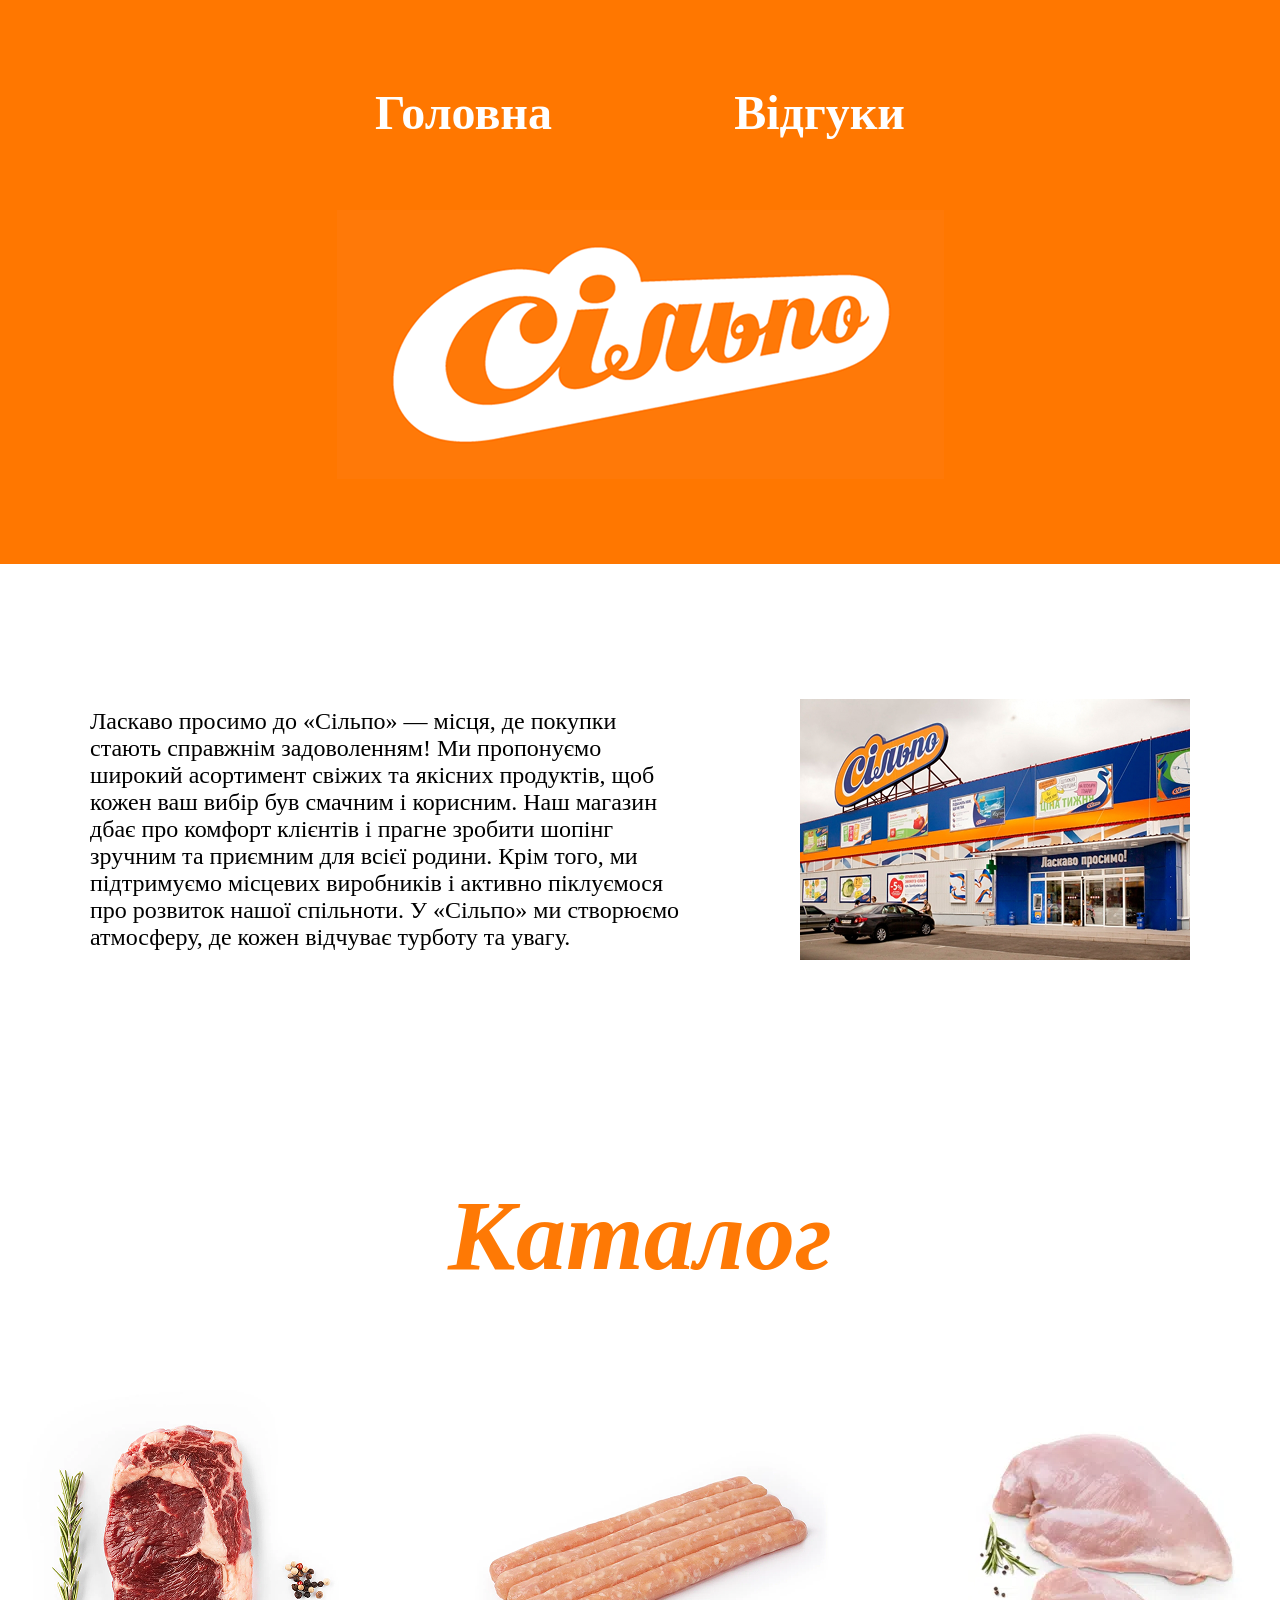
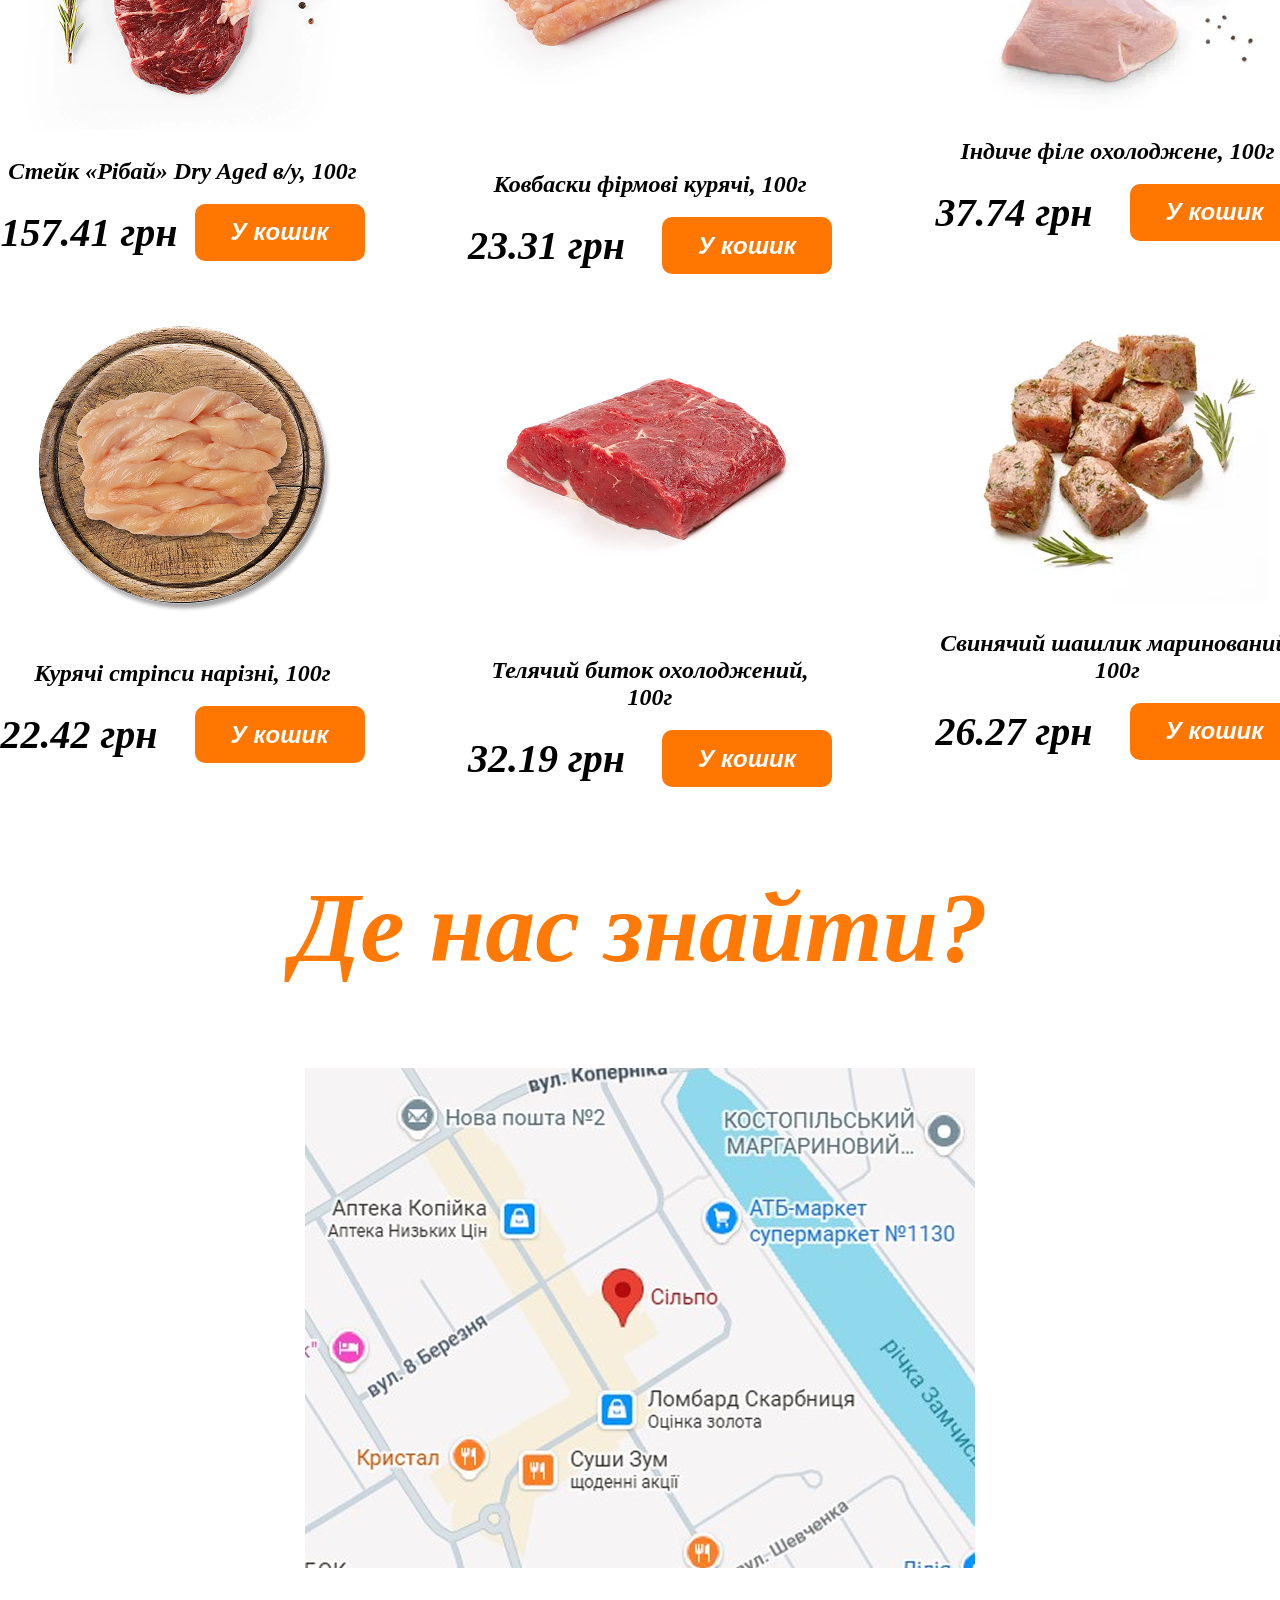
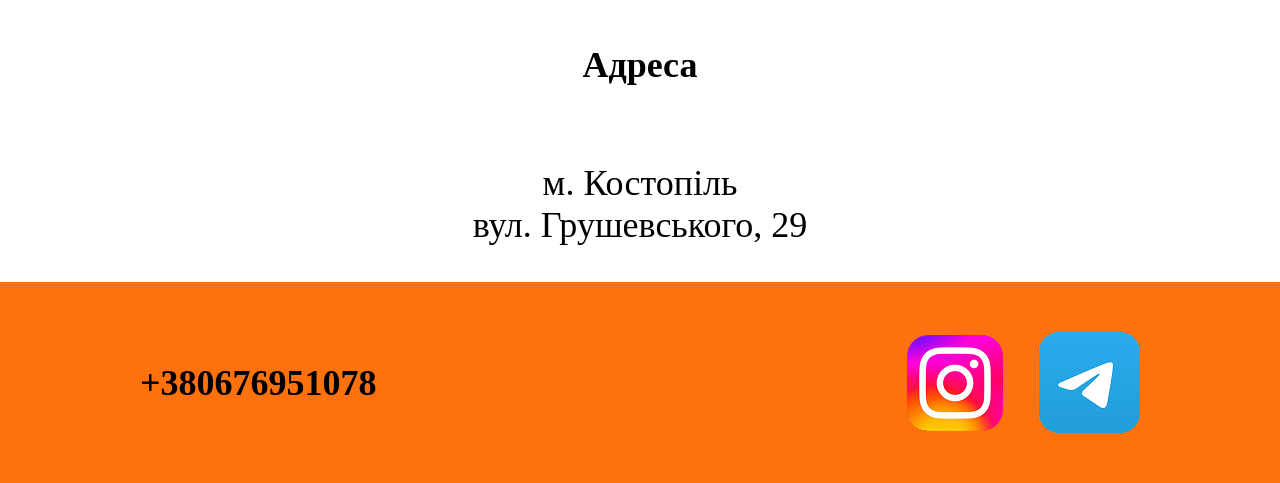
<file: index.html>
<!DOCTYPE html>
<html lang="uk">
<head>
    <meta charset="UTF-8">
    <title>сільпо</title>
    <link rel="stylesheet" href="./style.css">
</head>
<body>
<header>
    <ul>
        <li><a class="menu-item" href="./index.html">Головна</a></li>
        <li><a class="menu-item" href="./vidhuki.html">Відгуки</a></li>
    </ul>
    <img class="header-img" src="./img/image 2.png">
</header>

<main>
    <section class="about">
        <p class="abot-text">
            Ласкаво просимо до «Сільпо» — місця, де покупки стають справжнім задоволенням! Ми пропонуємо широкий асортимент свіжих та якісних продуктів, щоб кожен ваш вибір був смачним і корисним. Наш магазин дбає про комфорт клієнтів і прагне зробити шопінг зручним та приємним для всієї родини. Крім того, ми підтримуємо місцевих виробників і активно піклуємося про розвиток нашої спільноти. У «Сільпо» ми створюємо атмосферу, де кожен відчуває турботу та увагу.
        </p>
        <img src="./img/image 1 (2).png">
    </section>
    <section>
        <h1 class="section-title">Каталог</h1>
        <div class="katalog-line">
            <article>
                <img src="./img/1.png">
                <p class="name">Стейк «Рібай» Dry Aged в/у, 100г</p>
                <div class="buy">
                    <p class="price">157.41 грн</p>
                    <button>У кошик</button>
                </div>
            </article>
            <article>
                <img src="./img/2.png">
                <p class="name">Ковбаски фірмові курячі, 100г</p>
                <div class="buy">
                    <p class="price">23.31 грн</p>
                    <button>У кошик</button>
                </div>
            </article>
            <article>
                <img src="./img/3.png">
                <p class="name">Індиче філе охолоджене, 100г</p>
                <div class="buy">
                    <p class="price">37.74 грн</p>
                    <button>У кошик</button>
                </div>
            </article>
        </div>

        <div class="katalog-line">
            <article>
                <img src="./img/4.png">
                <p class="name">Курячі стріпси нарізні, 100г</p>
                <div class="buy">
                    <p class="price">22.42 грн</p>
                    <button>У кошик</button>
                </div>
            </article>
            <article>
                <img src="./img/5.png">
                <p class="name">Телячий биток охолоджений, 100г</p>
                <div class="buy">
                    <p class="price">32.19 грн</p>
                    <button>У кошик</button>
                </div>
            </article>
            <article>
                <img src="./img/6.png">
                <p class="name">Свинячий шашлик маринований, 100г</p>
                <div class="buy">
                    <p class="price">26.27 грн</p>
                    <button>У кошик</button>
                </div>
            </article>
        </div>
    </section>
    <section>
        <h1 class="section-title">Де нас знайти?</h1>
        <img class="adr-img" src="./img/Rectangle 10.png">
        <h2 class="adr-title">Адреса</h2>
        <p class="adr-text">м. Костопіль<br>
            вул. Грушевського, 29</p>
    </section>
</main>
<footer>
    <div class="pos">
    <a href="tel:+380676951078">+380676951078</a>
    <div class="social">
        <img src="./img/image 9.png">
        <img src="./img/image 10.png">
    </div>
    </div>
</footer>
</body>
</html>
</file>
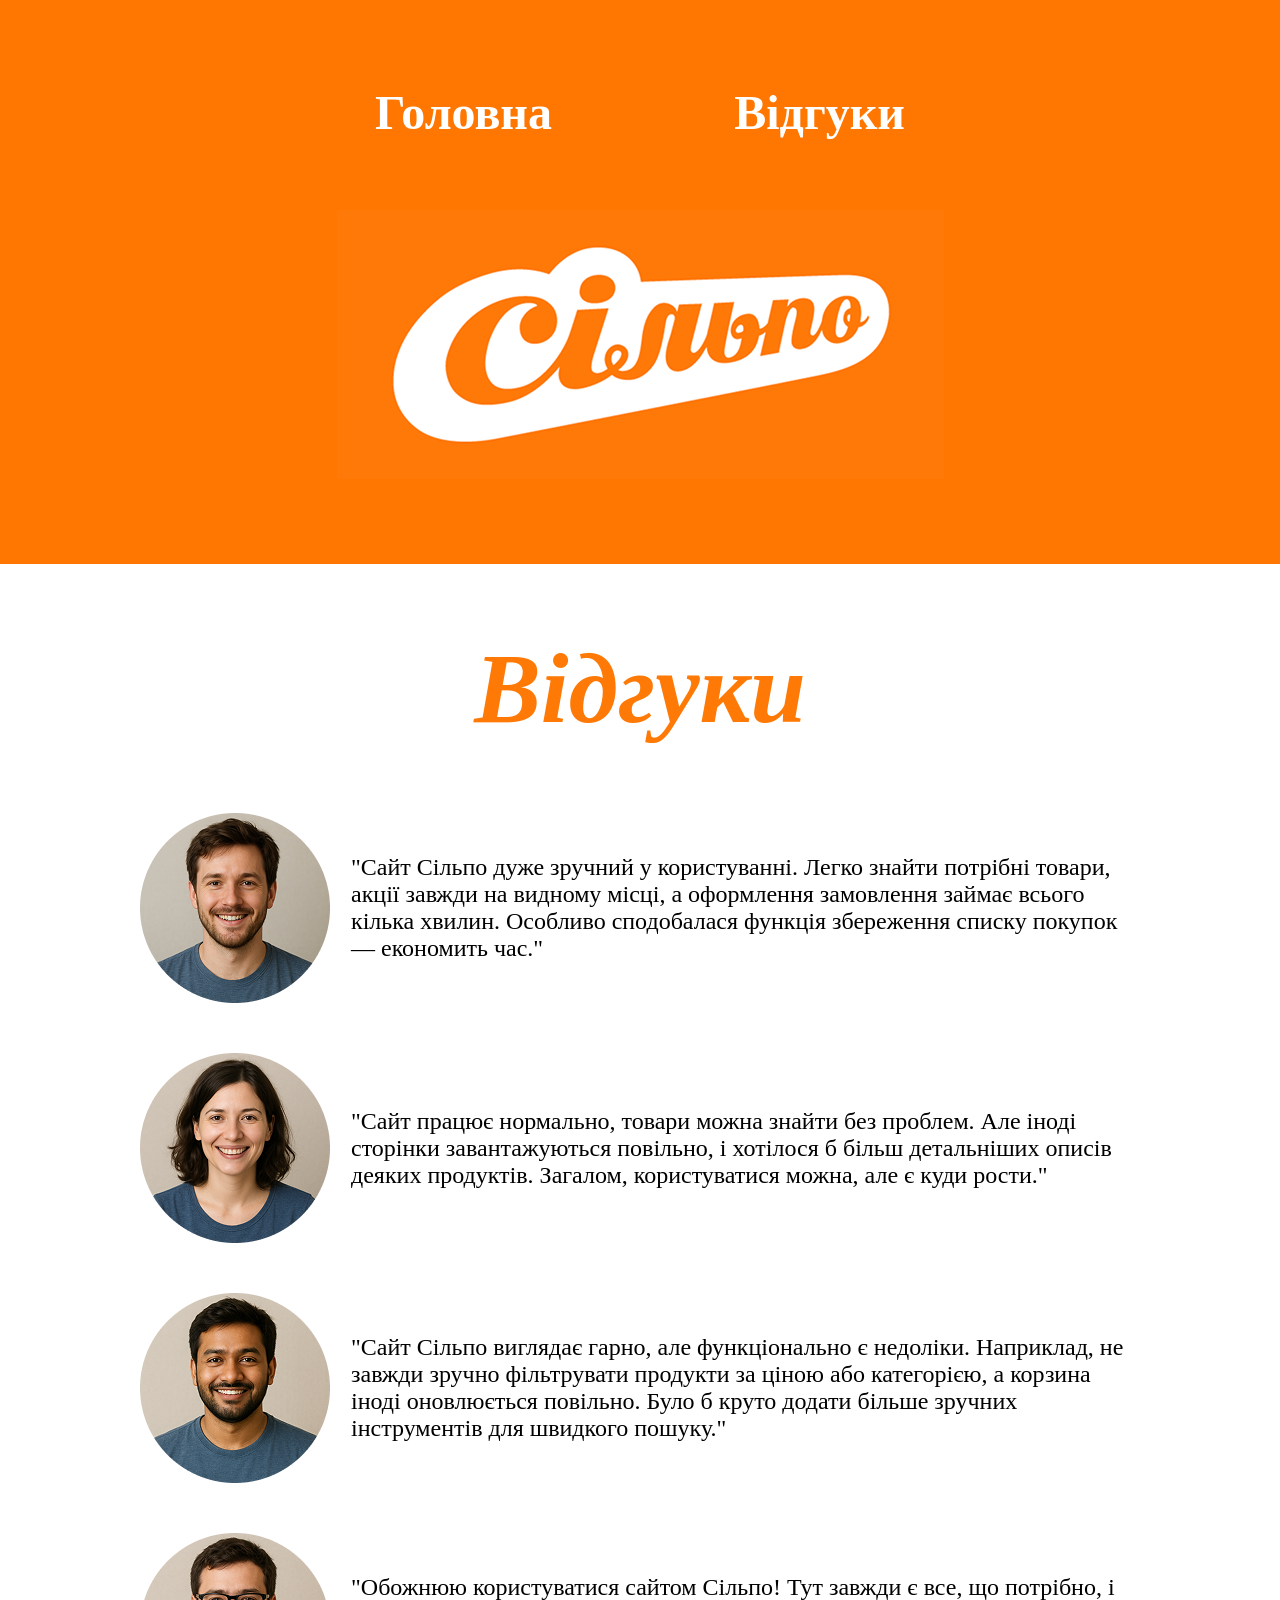
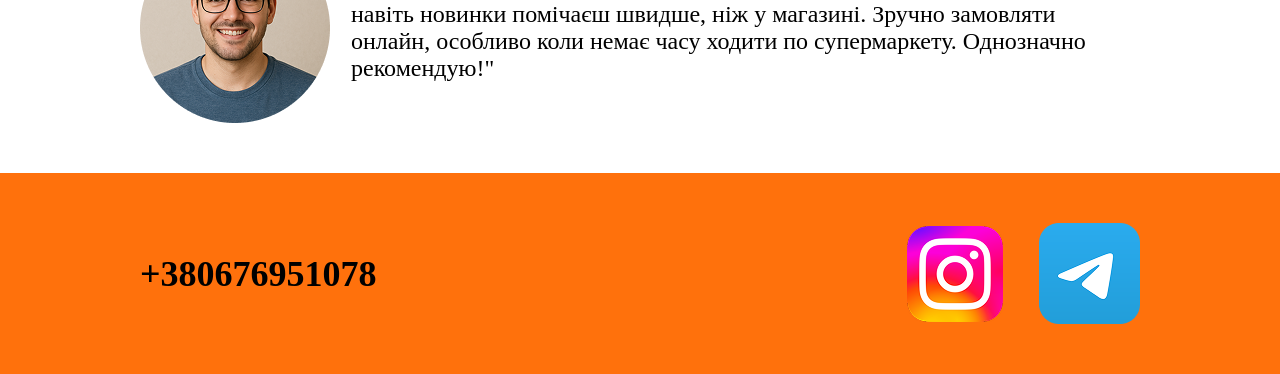
<file: vidhuki.html>
<!DOCTYPE html>
<html lang="uk">
<head>
    <meta charset="UTF-8">
    <title>сільпо</title>
    <link rel="stylesheet" href="./style.css">
</head>
<body>
<header>
    <ul>
        <li><a class="menu-item" href="./index.html">Головна</a></li>
        <li><a class="menu-item" href="./vidhuki.html">Відгуки</a></li>
    </ul>
    <img class="header-img" src="./img/image 2.png">
</header>

<main>
    <h1 class="section-title">Відгуки</h1>
    <div class="rew">
        <img src ="./img/11.png">
        <p class="rew-text">"Сайт Сільпо дуже зручний у користуванні. Легко знайти потрібні товари, акції завжди на видному місці, а оформлення замовлення займає всього кілька хвилин. Особливо сподобалася функція збереження списку покупок — економить час."</p>
    </div>
    <div class="rew">
        <img src ="./img/22.png">
        <p class="rew-text">"Сайт працює нормально, товари можна знайти без проблем. Але іноді сторінки завантажуються повільно, і хотілося б більш детальніших описів деяких продуктів. Загалом, користуватися можна, але є куди рости."</p>
    </div>
    <div class="rew">
        <img src ="./img/33.png">
        <p class="rew-text">"Сайт Сільпо виглядає гарно, але функціонально є недоліки. Наприклад, не завжди зручно фільтрувати продукти за ціною або категорією, а корзина іноді оновлюється повільно. Було б круто додати більше зручних інструментів для швидкого пошуку."</p>
    </div>
    <div class="rew">
        <img src ="./img/44.png">
        <p class="rew-text">"Обожнюю користуватися сайтом Сільпо! Тут завжди є все, що потрібно, і навіть новинки помічаєш швидше, ніж у магазині. Зручно замовляти онлайн, особливо коли немає часу ходити по супермаркету. Однозначно рекомендую!"</p>
    </div>


</main>


<footer>
    <div class="pos">
    <a href="tel:+380676951078">+380676951078</a>
    <div class="social">
        <img src="./img/image 9.png">
        <img src="./img/image 10.png">
    </div>
    </div>
</footer>
</body>
</html>
</file>
<file: style.css>
header{
    background-color: #FF7700;
    padding-top: 85px;
    padding-bottom: 85px;
}
body{
    margin: auto;
    height: 100%;
}
.menu-item{
    color: white;
    font-weight: 700;
    font-size: 48px;
    text-decoration: none;
}
ul{
    list-style: none;
    padding: 0;
    margin: auto;
    margin-top: 0;
    margin-top: 0;
    display: flex;
    width: 530px;
    justify-content: space-between;
    align-items: center;
}

.header-img{
    display: block;
    margin: auto;
    margin-top: 70px;
}
.abot-text{
    font-size: 24px;
    width: 600px;
}

.about{
    display: flex;
    width: 1100px;
    justify-content: space-between;
    align-items: center;
    margin: auto;
    padding-top: 120px;
    padding-bottom: 120px;
}
.section-title{
    color: #FE7905;
    font-size: 100px;
    font-weight: 700;
    font-style: italic;
    text-align: center;
}
.name{
    font-size: 24px;
    font-weight: 700;
    font-style: italic;
    text-align: center;
    margin-top: 28px;
    margin-bottom: 19px;

}
.price{
    font-size: 40px;
    font-weight: 700;
    font-style: italic;
    margin-top: 0;
    margin-bottom: 0;

}

button{
    width: 170px;
    height: 57px;
    background-color: #FF7700;
    color: white;
    border: none;
    border-radius: 10px;
    font-size: 24px;
    font-weight: 700;
    font-style: italic;
}
.buy{
    display: flex;
    justify-content: space-between;
    align-items: center;
    width: 364px;
    margin: auto;
}

article{
    width: 365px;
}

.katalog-line{
    display: flex;
    justify-content: space-between;
    align-items: center;
    width: 1300px;
    margin: auto;
}
article img{
    display: block;
    margin: auto;
}

.adr-img{
    display: block;
    margin: auto;
    margin-top: 74px;
}
.adr-title{
    font-size: 36px;
    font-weight: 700;
    text-align: center;
    margin-top: 76px;
    margin-bottom: 76px;
}

.adr-text{
    font-size: 36px;
    text-align: center;
}

footer a{
    font-weight: 700;
    font-size: 36px;
    color: black;
    text-decoration: none;
}
.social{
    display: flex;
    justify-content: space-between;
    align-items: center;
    width: 233px;
}

footer{
    background-color: #FF710C;
    padding-top: 50px;
    padding-bottom: 50px;
    
}
.pos{
    display: flex;
        width: 1000px;
        justify-content: space-between;
        align-items: center;
        margin: auto;
}
.rew-text{
    font-size: 24px;
    width: 789px;
}
.rew{
    display: flex;
    width: 1000px;
    justify-content: space-between;
    align-items: center;
    margin: auto;
    margin-bottom: 50px;
}
</file>
